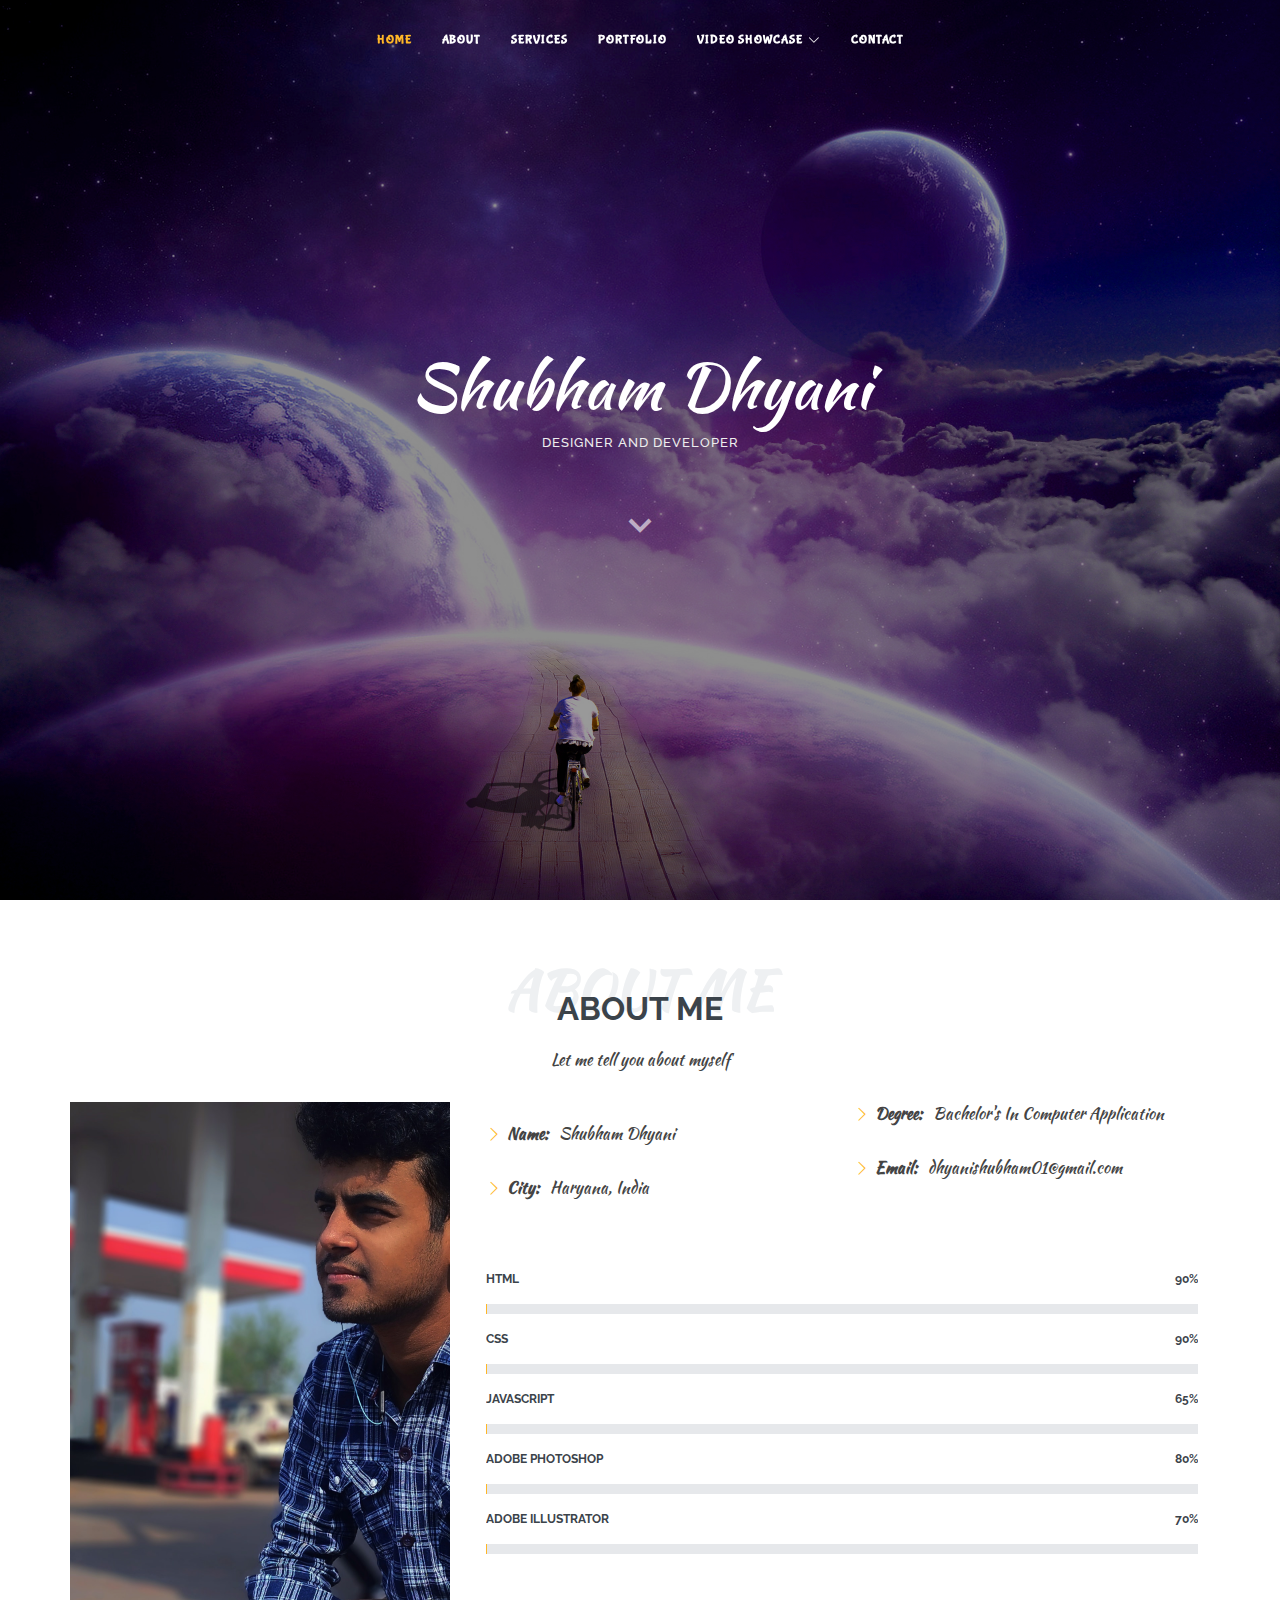
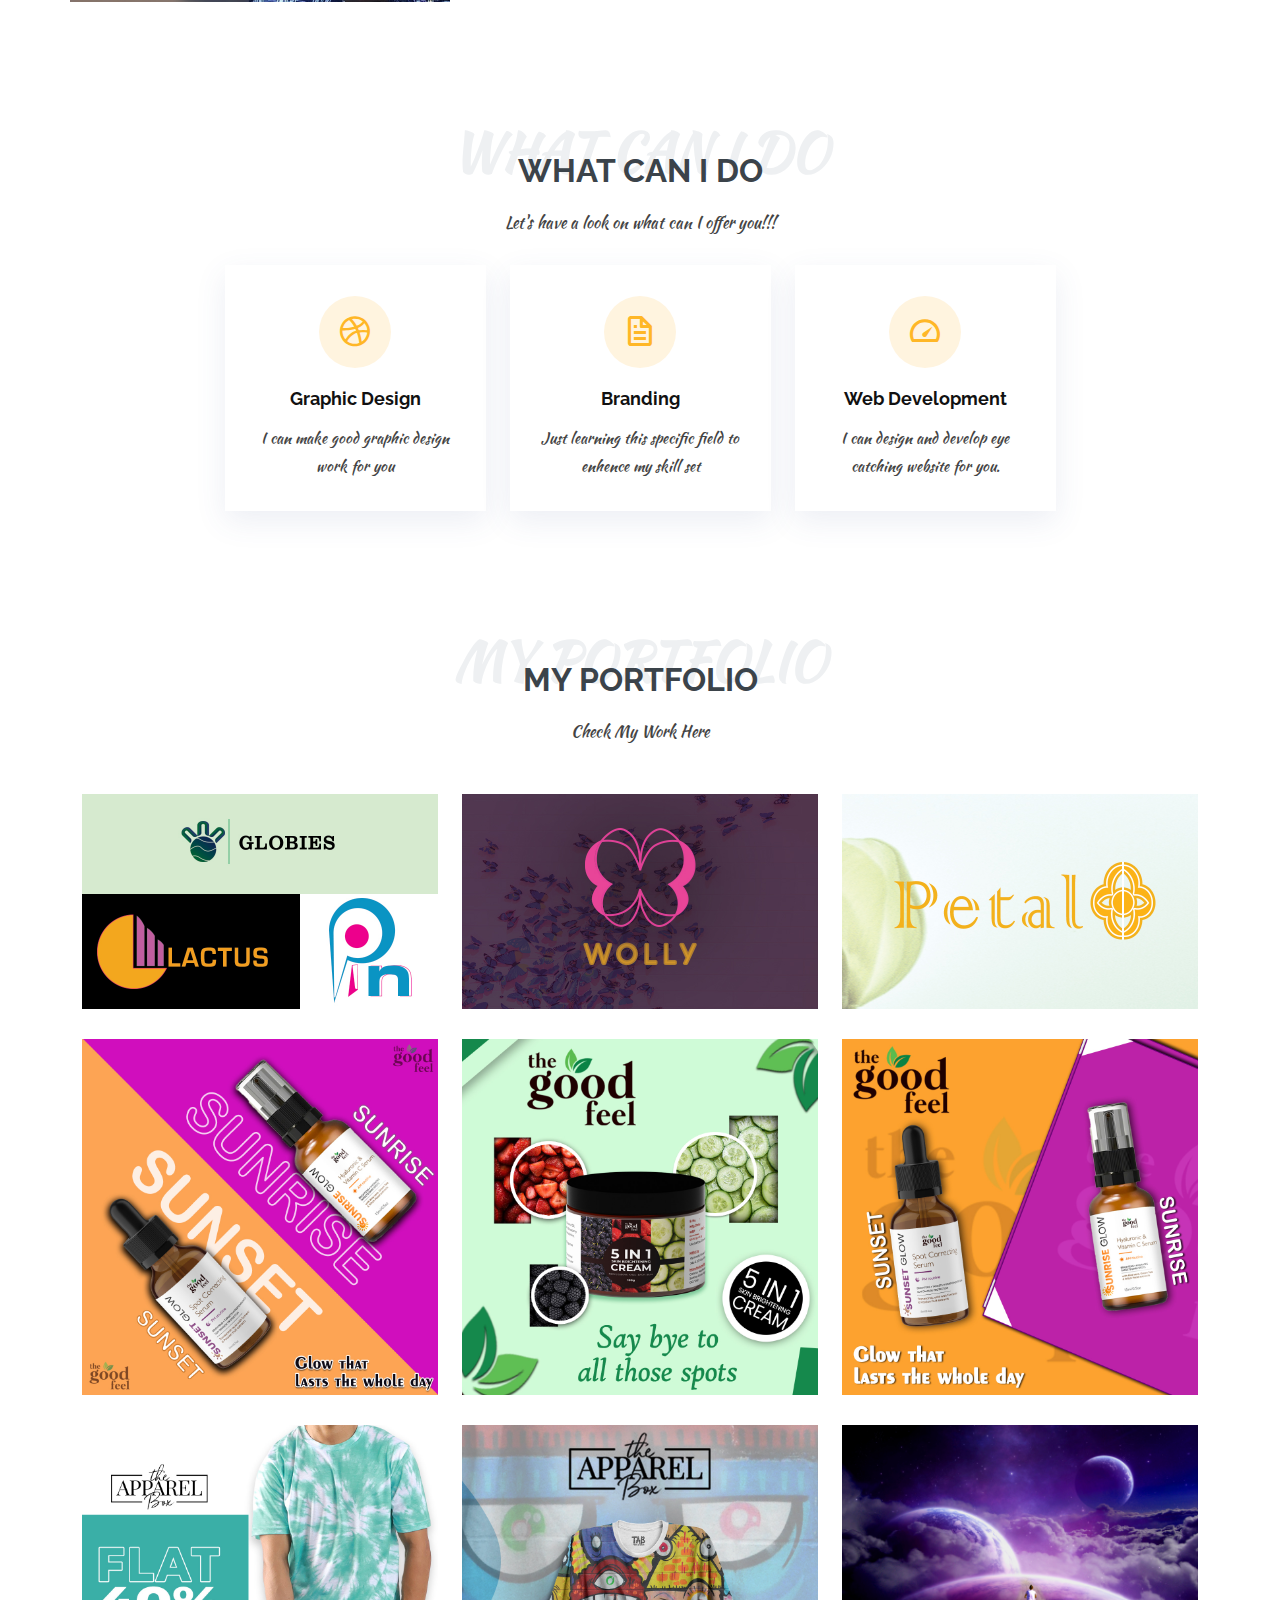
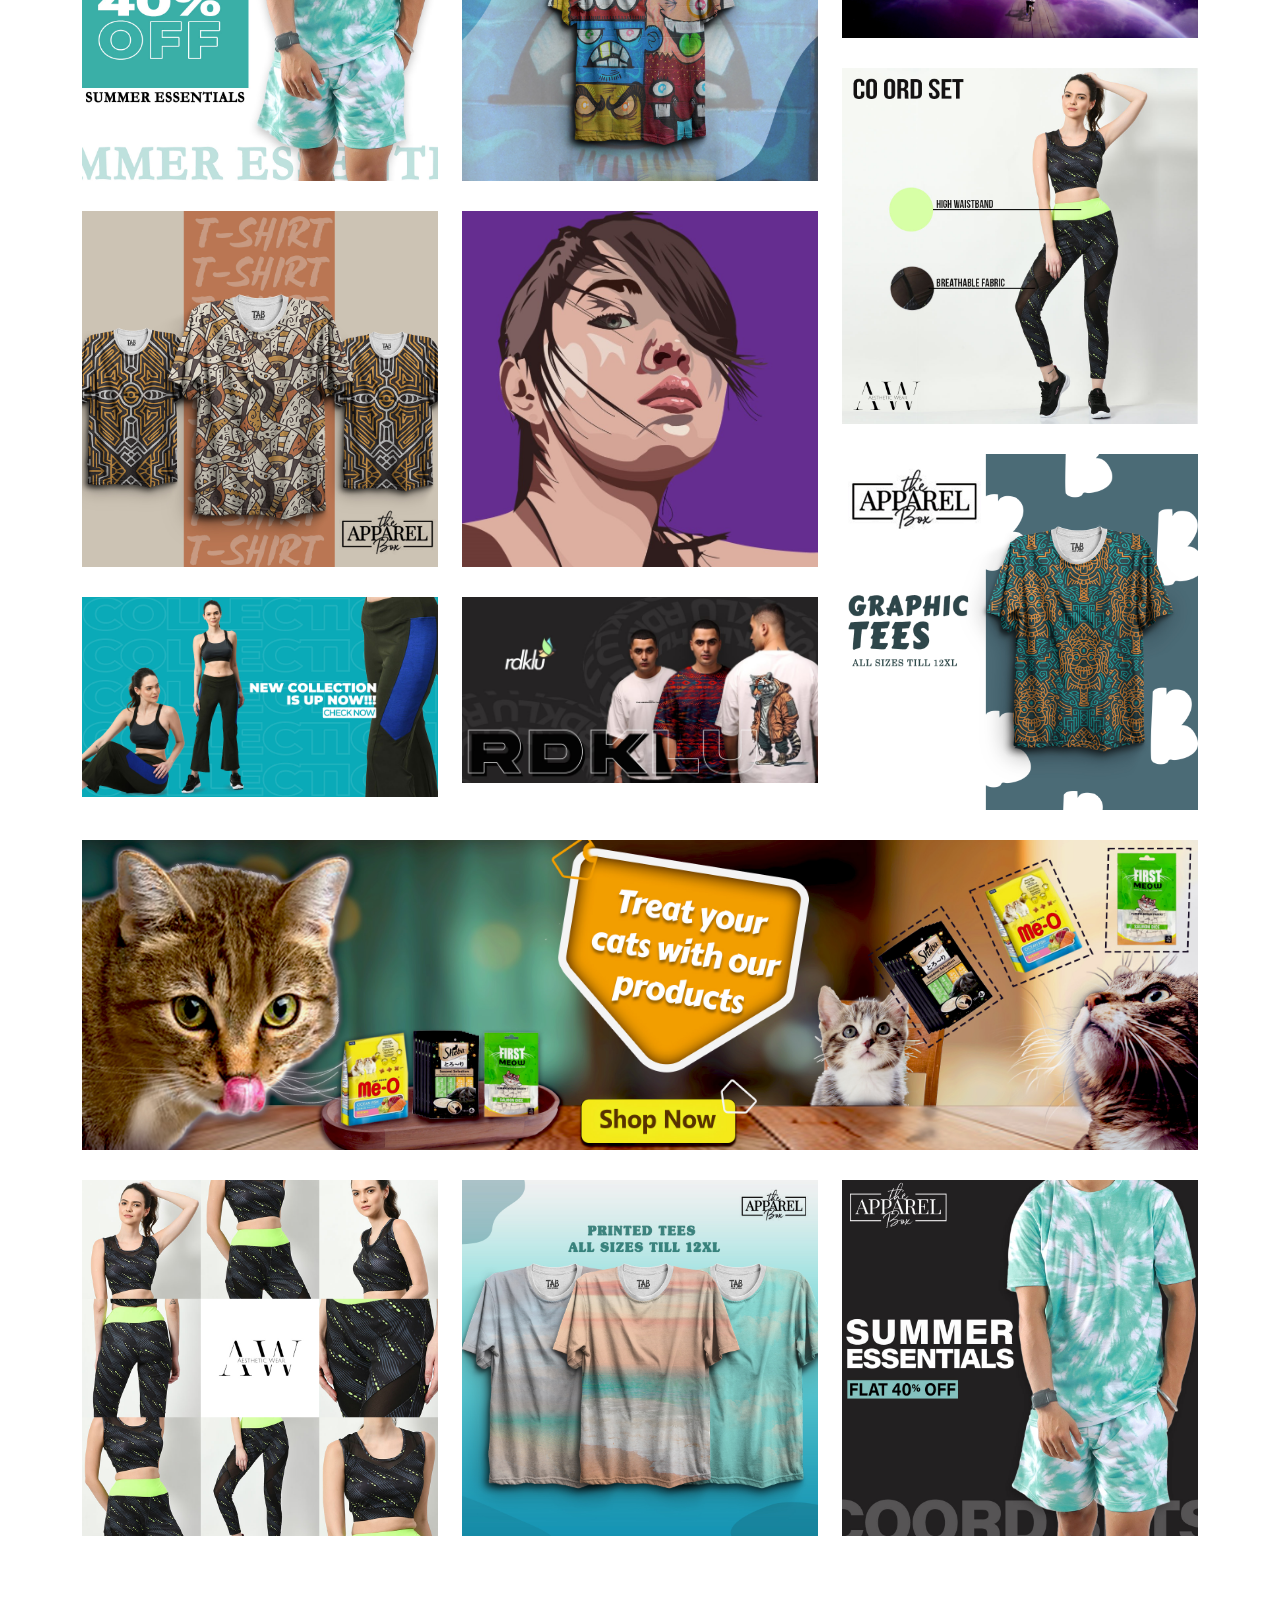
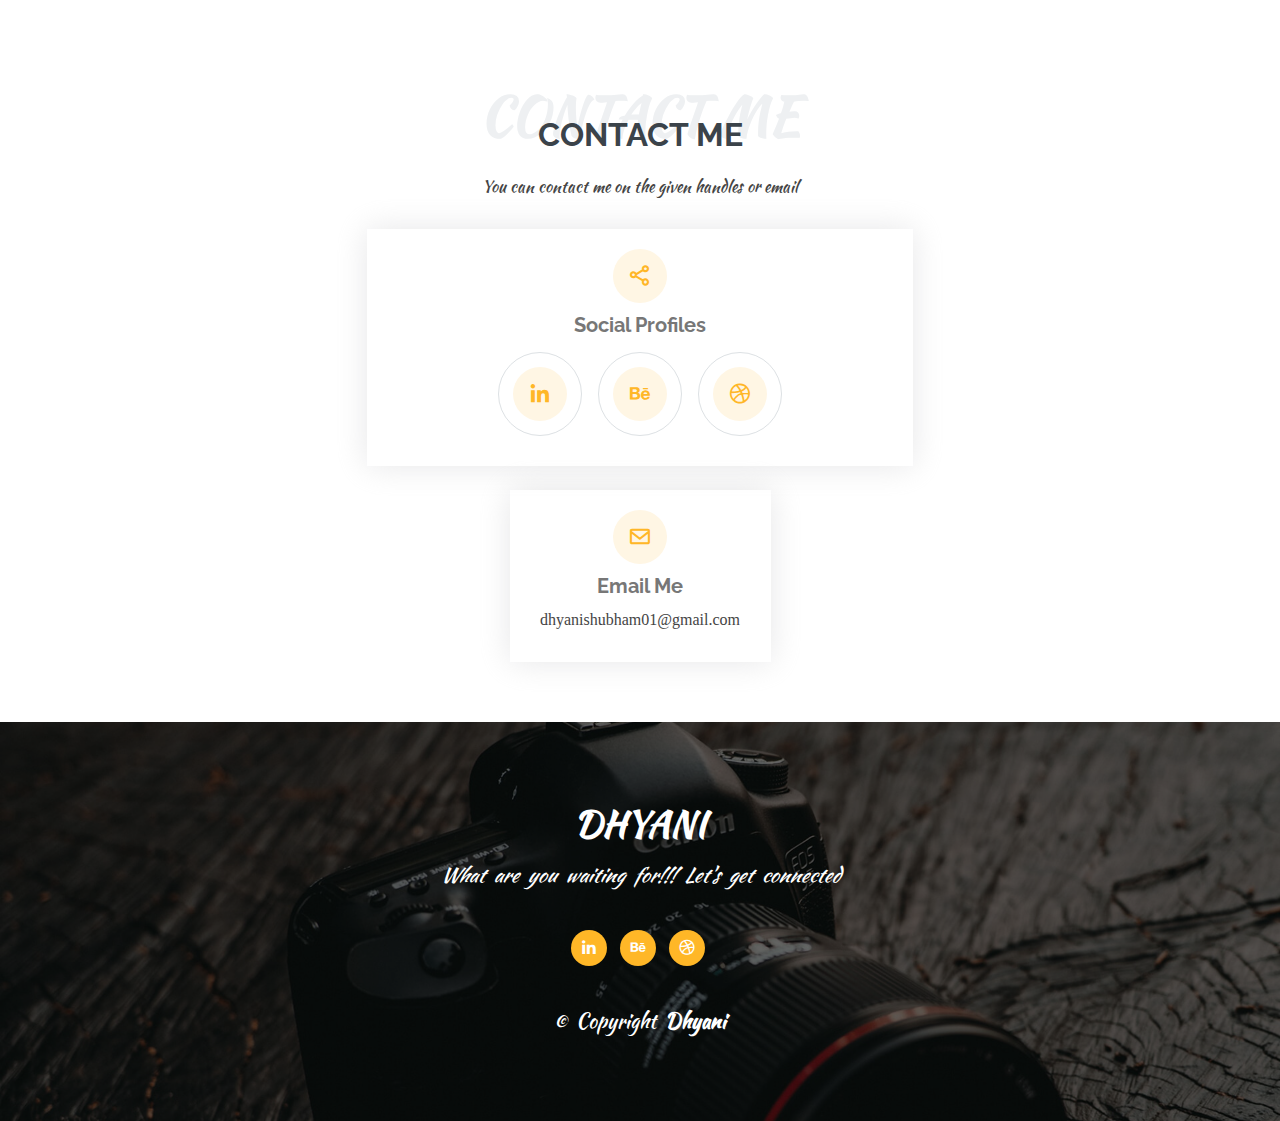
<file: index.html>
<!DOCTYPE html>
<html lang="en">

<head>
  <meta charset="utf-8">
  <meta content="width=device-width, initial-scale=1.0" name="viewport">

  <title>Design Portfolio</title>
  <meta content="" name="description">
  <meta content="" name="keywords">

  <!-- Favicons -->
  <link href="assets/img/logo.png" rel="icon">
  <!-- <link href="assets/img/logo.png" rel="apple-touch-icon"> -->

  <!-- Google Fonts -->
  <link href="https://fonts.googleapis.com/css?family=Open+Sans:300,300i,400,400i,600,600i,700,700i|Raleway:300,300i,400,400i,500,500i,600,600i,700,700i|Satisfy" rel="stylesheet">

  <!-- Vendor CSS Files -->
  <link href="assets/vendor/bootstrap/css/bootstrap.min.css" rel="stylesheet">
  <link href="assets/vendor/bootstrap-icons/bootstrap-icons.css" rel="stylesheet">
  <link href="assets/vendor/boxicons/css/boxicons.min.css" rel="stylesheet">
  <link href="assets/vendor/glightbox/css/glightbox.min.css" rel="stylesheet">
  <link href="assets/vendor/swiper/swiper-bundle.min.css" rel="stylesheet">

  <!-- Template Main CSS File -->
  <link href="assets/css/style.css" rel="stylesheet">
  
  <!-- Bootstrap -->
  <link rel="stylesheet" href="https://cdn.jsdelivr.net/npm/bootstrap-icons@1.11.3/font/bootstrap-icons.min.css">

  <link rel="preconnect" href="https://fonts.googleapis.com">
<link rel="preconnect" href="https://fonts.gstatic.com" crossorigin>
<link href="https://fonts.googleapis.com/css2?family=Kaushan+Script&display=swap" rel="stylesheet">
<link rel="preconnect" href="https://fonts.googleapis.com">
<link rel="preconnect" href="https://fonts.gstatic.com" crossorigin>
<link href="https://fonts.googleapis.com/css2?family=Kaushan+Script&display=swap" rel="stylesheet">

<link rel="preconnect" href="https://fonts.googleapis.com">
<link rel="preconnect" href="https://fonts.gstatic.com" crossorigin>
<link href="https://fonts.googleapis.com/css2?family=Bubblegum+Sans&family=Kaushan+Script&display=swap" rel="stylesheet">
<link rel="preconnect" href="https://fonts.googleapis.com">
<link rel="preconnect" href="https://fonts.gstatic.com" crossorigin>
<link href="https://fonts.googleapis.com/css2?family=Fuzzy+Bubbles:wght@400;700&display=swap" rel="stylesheet">

</head>

<body>

  <!-- ======= Header ======= -->
  <header id="header" class="fixed-top d-flex justify-content-center align-items-center header-transparent">

    <nav id="navbar" class="navbar">
      <ul style="font-family: 'bubblegum sans','kaushan script';">
        <li><a class="nav-link scrollto active" href="#hero">Home</a></li>
        <li><a class="nav-link scrollto" href="#about">About</a></li>
        <!-- <li><a class="nav-link scrollto" href="#resume">Resume</a></li> -->
        <li><a class="nav-link scrollto" href="#services">Services</a></li>
        <li><a class="nav-link scrollto " href="#portfolio">Portfolio</a></li>
        <li ><a href="video.html"><span>Video Showcase</span> <i class="bi bi-chevron-down"></i></a></li>
        <li><a class="nav-link scrollto" href="#contact">Contact</a></li>
      </ul>
      <i class="bi bi-list mobile-nav-toggle"></i>
    </nav><!-- .navbar -->

  </header><!-- End Header -->

  <!-- ======= Hero Section ======= -->
  <section id="hero">
    <div class="hero-container">
      <h1 style="font-family: 'Kaushan Script';">Shubham Dhyani</h1>
      <h2>Designer and Developer</h2>
      <a href="#about" class="btn-scroll scrollto" title="Scroll Down"><i class="bx bx-chevron-down"></i></a>
    </div>
  </section><!-- End Hero -->

  <main id="main">

    <!-- ======= About Me Section ======= -->
    <section id="about" class="about">
      <div class="container">

        <div class="section-title">
          <span>About Me</span>
          <h2>About Me</h2>
          <p>Let me tell you about myself</p>
        </div>

        <div class="row">
          <div class="image col-lg-4 d-flex align-items-stretch justify-content-center justify-content-lg-start"></div>
          <div class="col-lg-8 d-flex flex-column align-items-stretch">
            <div class="content ps-lg-4 d-flex flex-column justify-content-center">
              <div class="row">
                <div class="col-lg-6">
                  <ul>
                    <li style="margin-top: 20px;"><i class="bi bi-chevron-right" ></i> <strong>Name:</strong> <span>Shubham Dhyani</span></li>
                    <!-- <li><i class="bi bi-chevron-right"></i> <strong>Website:</strong> <span>www.example.com</span></li> -->
                    <!-- <li><i class="bi bi-chevron-right"></i> <strong>Phone:</strong> <span>+91 9718802247</span></li> -->
                    <li><i class="bi bi-chevron-right"></i> <strong>City:</strong> <span> Haryana, India</span></li>
                  </ul>
                </div>
                <div class="col-lg-6">
                  <ul>
                    <!-- <li><i class="bi bi-chevron-right"></i> <strong>Age:</strong> <span>21</span></li> -->
                    <li><i class="bi bi-chevron-right"></i> <strong>Degree:</strong> <span>Bachelor's In Computer Application</span></li>
                    <li><i class="bi bi-chevron-right"></i> <strong>Email:</strong> <span>dhyanishubham01@gmail.com</span></li>
                    <!-- <li><i class="bi bi-chevron-right"></i> <strong>Freelance:</strong> <span>Available</span></li> -->
                  </ul>
                </div>
              </div>
        
            </div><!-- End .content-->

            <div class="skills-content ps-lg-4">
              <div class="progress">
                <span class="skill">HTML <i class="val">90%</i></span>
                <div class="progress-bar-wrap">
                  <div class="progress-bar" role="progressbar" aria-valuenow="90" aria-valuemin="0" aria-valuemax="100"></div>
                </div>
              </div>

              <div class="progress">
                <span class="skill">CSS <i class="val">90%</i></span>
                <div class="progress-bar-wrap">
                  <div class="progress-bar" role="progressbar" aria-valuenow="90" aria-valuemin="0" aria-valuemax="100"></div>
                </div>
              </div>

              <div class="progress">
                <span class="skill">JavaScript <i class="val">65%</i></span>
                <div class="progress-bar-wrap">
                  <div class="progress-bar" role="progressbar" aria-valuenow="65" aria-valuemin="0" aria-valuemax="100"></div>
                </div>
              </div>


              <div class="progress">
                <span class="skill">Adobe Photoshop<i class="val">80%</i></span>
                <div class="progress-bar-wrap">
                  <div class="progress-bar" role="progressbar" aria-valuenow="80" aria-valuemin="0" aria-valuemax="100"></div>
                </div>
              </div>
              
              
              
              <div class="progress">
                <span class="skill">Adobe Illustrator <i class="val">70%</i></span>
                <div class="progress-bar-wrap">
                  <div class="progress-bar" role="progressbar" aria-valuenow="70" aria-valuemin="0" aria-valuemax="100"></div>
                </div>
              </div>





            </div>

          </div>
        </div>

      </div>
    </section><!-- End About Me Section -->






    <!-- ======= My Services Section ======= -->
    <section id="services" class="services">
      <div class="container">

        <div class="section-title">
          <span>What can I Do</span>
          <h2>What can I Do</h2>
          <p>Let's have a look on what can I offer you!!!</p>
        </div>

        <div class="row">
          <div class="col-md-6 col-lg-3 d-flex align-items-stretch mb-5 mb-lg-0">
            <div class="icon-box">
              <div class="icon"><i class="bx bxl-dribbble"></i></div>
              <h4 class="title"><a href="">Graphic Design</a></h4>
              <p class="description">I can make good graphic design work for you </p>
            </div>
          </div>

          <div class="col-md-6 col-lg-3 d-flex align-items-stretch mb-5 mb-lg-0">
            <div class="icon-box">
              <div class="icon"><i class="bx bx-file"></i></div>
              <h4 class="title"><a href="">Branding</a></h4>
              <p class="description">Just learning this specific field to enhence my skill set</p>
            </div>
          </div>

          <div class="col-md-6 col-lg-3 d-flex align-items-stretch mb-5 mb-lg-0">
            <div class="icon-box">
              <div class="icon"><i class="bx bx-tachometer"></i></div>
              <h4 class="title"><a href="">Web Development</a></h4>
              <p class="description">I can design and develop eye catching website for you.</p>
            </div>
          </div>

   
        </div>

      </div>
    </section>
    <!-- End My Services Section -->

    <!-- ======= My Portfolio Section og ======= -->
     <section id="portfolio" class="portfolio">
      <div class="container">

        <div class="section-title">
          <span>My Portfolio</span>
          <h2>My Portfolio</h2>
          <p>Check My Work Here</p>
        </div>

        <ul id="portfolio-flters" class="d-flex justify-content-center">
          <!-- <li data-filter="*" class="filter-active">All</li>
          <li data-filter=".filter-app">Logo</li>
          <li data-filter=".filter-card">Ad</li>
          <li data-filter=".filter-web">Web</li> -->
        </ul>

        <div class="row portfolio-container">

          <div class="col-lg-4 col-md-6 portfolio-item filter-app">
            <div class="portfolio-img"><img src="assets/img/portfolio/portfolio-1.jpg" class="img-fluid" alt=""></div>
            <div class="portfolio-info">
              <h4>Logo </h4>
              <!-- <p>Logo</p> -->
              <a href="assets/img/portfolio/portfolio-1.jpg" data-gallery="portfolioGallery" class="portfolio-lightbox preview-link" title="Logo"><i class='bx bxs-zoom-in' style="font-size: .5em;"></i></a>
              <!-- <a href="portfolio-details.html" class="details-link" title="More Details"><i class="bx bx-link"></i></a> -->
            </div>
          </div>

          <div class="col-lg-4 col-md-6 portfolio-item filter-web">
            <div class="portfolio-img"><img src="assets/img/portfolio/portfolio-2.jpg" class="img-fluid" alt=""></div>
            <div class="portfolio-info">
              <h4>Logo</h4>
              <!-- <p>Web</p> -->
              <a href="assets/img/portfolio/portfolio-2.jpg" data-gallery="portfolioGallery" class="portfolio-lightbox preview-link" title="Logo"><i class='bx bxs-zoom-in'></i></a>
              <!-- <a href="portfolio-2-details.html" class="details-link" title="More Details"><i class="bx bx-link"></i></a> -->
            </div>
          </div>

          <div class="col-lg-4 col-md-6 portfolio-item filter-app">
            <div class="portfolio-img"><img src="assets/img/portfolio/portfolio-3.jpg" class="img-fluid" alt=""></div>
            <div class="portfolio-info">
              <h4>Logo </h4>
              <!-- <p>Logo</p> -->
              <a href="assets/img/portfolio/portfolio-3.jpg" data-gallery="portfolioGallery" class="portfolio-lightbox preview-link" title="Logo"><i class='bx bxs-zoom-in'></i></a>
              <!-- <a href="portfolio-details.html" class="details-link" title="More Details"><i class="bx bx-link"></i></a> -->
            </div>
          </div>

          <div class="col-lg-4 col-md-6 portfolio-item filter-card">
            <div class="portfolio-img"><img src="assets/img/portfolio/portfolio-4.jpg" class="img-fluid" alt=""></div>
            <div class="portfolio-info">
              <h4>Ad</h4>
              <!-- <p>Card</p> -->
              <a href="assets/img/portfolio/portfolio-4.jpg" data-gallery="portfolioGallery" class="portfolio-lightbox preview-link" title="Ad"><i class='bx bxs-zoom-in'></i></a>
              <!-- <a href="portfolio-details.html" class="details-link" title="More Details"><i class="bx bx-link"></i></a> -->
            </div>
          </div>

          <div class="col-lg-4 col-md-6 portfolio-item filter-web">
            <div class="portfolio-img"><img src="assets/img/portfolio/portfolio-5.jpg" class="img-fluid" alt=""></div>
            <div class="portfolio-info">
              <h4>Ad</h4>
              <!-- <p>Card</p> -->
              <a href="assets/img/portfolio/portfolio-5.jpg" data-gallery="portfolioGallery" class="portfolio-lightbox preview-link" title="Ad"><i class='bx bxs-zoom-in'></i></a>
              <!-- <a href="portfolio-details.html" class="details-link" title="More Details"><i class="bx bx-link"></i></a> -->
            </div>
          </div>

          <div class="col-lg-4 col-md-6 portfolio-item filter-app">
            <div class="portfolio-img"><img src="assets/img/portfolio/portfolio-6.jpg" class="img-fluid" alt=""></div>
            <div class="portfolio-info">
              <h4>Ad</h4>
              <!-- <p>Card</p> -->
              <a href="assets/img/portfolio/portfolio-6.jpg" data-gallery="portfolioGallery" class="portfolio-lightbox preview-link" title="Ad"><i class='bx bxs-zoom-in'></i></a>
              <!-- <a href="portfolio-details.html" class="details-link" title="More Details"><i class="bx bx-link"></i></a> -->
            </div>
          </div>
          <div class="col-lg-4 col-md-6 portfolio-item filter-app">
            <div class="portfolio-img"><img src="assets/img/portfolio/Untitled-2.jpg" class="img-fluid" alt=""></div>
            <div class="portfolio-info">
              <h4>Ad</h4>
              <!-- <p>Card</p> -->
              <a href="assets/img/portfolio/Untitled-2.jpg" data-gallery="portfolioGallery" class="portfolio-lightbox preview-link" title="Ad"><i class='bx bxs-zoom-in'></i></a>
              <!-- <a href="portfolio-details.html" class="details-link" title="More Details"><i class="bx bx-link"></i></a> -->
            </div>
          </div>

          <div class="col-lg-4 col-md-6 portfolio-item filter-card">
            <div class="portfolio-img"><img src="assets/img/portfolio/Blue.jpg" class="img-fluid" alt=""></div>
            <div class="portfolio-info">
              <h4>Illustration</h4>
              <!-- <p>Card</p> -->
              <a href="assets/img/portfolio/Blue.jpg" data-gallery="portfolioGallery" class="portfolio-lightbox preview-link" title="Illustration"><i class='bx bxs-zoom-in'></i></a>
              <!-- <a href="portfolio-details.html" class="details-link" title="More Details"><i class="bx bx-link"></i></a> -->
            </div>
          </div>

          <div class="col-lg-4 col-md-6 portfolio-item filter-card">
            <div class="portfolio-img"><img src="assets/img/portfolio/portfolio-8.jpg" class="img-fluid" alt=""></div>
            <div class="portfolio-info">
              <h4>Manipulated Picture</h4>
              <!-- <p>Card</p> -->
              <a href="assets/img/portfolio/portfolio-8.jpg" data-gallery="portfolioGallery" class="portfolio-lightbox preview-link" title="Picture"><i class='bx bxs-zoom-in'></i></a>
              <!-- <a href="portfolio-details.html" class="details-link" title="More Details"><i class="bx bx-link"></i></a> -->
            </div>
          </div>
          <div class="col-lg-4 col-md-6 portfolio-item filter-web">
            <div class="portfolio-img"><img src="assets/img/portfolio/1-square.jpg" class="img-fluid" alt=""></div>
            <div class="portfolio-info">
              <h4>Website Banner</h4>
              <!-- <p>Card</p> -->
              <a href="assets/img/portfolio/1-square.jpg" data-gallery="portfolioGallery" class="portfolio-lightbox preview-link" title="Illustration"><i class='bx bxs-zoom-in'></i></a>
              <!-- <a href="portfolio-details.html" class="details-link" title="More Details"><i class="bx bx-link"></i></a> -->
            </div>
          </div>
    
          <div class="col-lg-4 col-md-6 portfolio-item filter-app">
            <div class="portfolio-img"><img src="assets/img/portfolio/twoT-Shirt.jpg" class="img-fluid" alt=""></div>
            <div class="portfolio-info">
              <h4>Ad</h4>
              <!-- <p>Card</p> -->
              <a href="assets/img/portfolio/twoT-Shirt.jpg" data-gallery="portfolioGallery" class="portfolio-lightbox preview-link" title="Ad"><i class='bx bxs-zoom-in'></i></a>
              <!-- <a href="portfolio-details.html" class="details-link" title="More Details"><i class="bx bx-link"></i></a> -->
            </div>
          </div>



      
          <div class="col-lg-4 col-md-6 portfolio-item filter-web">
            <div class="portfolio-img"><img src="assets/img/portfolio/portfolio-9.jpg" class="img-fluid" alt=""></div>
            <div class="portfolio-info">
              <h4>Illustration</h4>
              <!-- <p>Card</p> -->
              <a href="assets/img/portfolio/portfolio-9.jpg" data-gallery="portfolioGallery" class="portfolio-lightbox preview-link" title="Illustration"><i class='bx bxs-zoom-in'></i></a>
              <!-- <a href="portfolio-details.html" class="details-link" title="More Details"><i class="bx bx-link"></i></a> -->
            </div>
          </div>

          <div class="col-lg-4 col-md-6 portfolio-item filter-web">
            <div class="portfolio-img"><img src="assets/img/portfolio/seagreenT.jpg" class="img-fluid" alt=""></div>
            <div class="portfolio-info">
              <h4>Social Media Creative</h4>
              <!-- <p>Card</p> -->
              <a href="assets/img/portfolio/seagreenT.jpg" data-gallery="portfolioGallery" class="portfolio-lightbox preview-link" title="Illustration"><i class='bx bxs-zoom-in'></i></a>
              <!-- <a href="portfolio-details.html" class="details-link" title="More Details"><i class="bx bx-link"></i></a> -->
            </div>
          </div>

          <div class="col-lg-4 col-md-6 portfolio-item filter-web">
            <div class="portfolio-img"><img src="assets/img/portfolio/poster.jpg" class="img-fluid" alt=""></div>
            <div class="portfolio-info">
              <h4>Website Banner</h4>
              <!-- <p>Card</p> -->
              <a href="assets/img/portfolio/poster.jpg" data-gallery="portfolioGallery" class="portfolio-lightbox preview-link" title="Illustration"><i class='bx bxs-zoom-in'></i></a>
              <!-- <a href="portfolio-details.html" class="details-link" title="More Details"><i class="bx bx-link"></i></a> -->
            </div>
          </div>
          <div class="col-lg-4 col-md-6 portfolio-item filter-web">
            <div class="portfolio-img"><img src="assets/img/portfolio/banner.png" class="img-fluid" alt=""></div>
            <div class="portfolio-info">
              <h4>Website Banner</h4>
              <!-- <p>Card</p> -->
              <a href="assets/img/portfolio/banner.png" data-gallery="portfolioGallery" class="portfolio-lightbox preview-link" title="Illustration"><i class='bx bxs-zoom-in'></i></a>
              <!-- <a href="portfolio-details.html" class="details-link" title="More Details"><i class="bx bx-link"></i></a> -->
            </div>
          </div>

          <div class="col-lg-4 col-md-6 portfolio-item filter-web longpost">
            <div class="portfolio-img"><img src="assets/img/portfolio/catweb.jpg" class="img-fluid" alt=""></div>
            <div class="portfolio-info">
              <h4>Cat Banner</h4>
              <!-- <p>Web</p> -->
              <a href="assets/img/portfolio/catweb.jpg" data-gallery="portfolioGallery" class="portfolio-lightbox preview-link" title="Banner"><i class='bx bxs-zoom-in'></i></a>
              <!-- <a href="portfolio-details.html" class="details-link" title="More Details"><i class="bx bx-link"></i></a> -->


       
            </div>       
       
          </div>
      
          
        <div class="col-lg-4 col-md-6 portfolio-item filter-app">
            <div class="portfolio-img"><img src="assets/img/portfolio/2square.jpg" class="img-fluid" alt=""></div>
            <div class="portfolio-info">
              <h4>Ad</h4>
              <!-- <p>Card</p> -->
              <a href="assets/img/portfolio/2square.jpg" data-gallery="portfolioGallery" class="portfolio-lightbox preview-link" title="Ad"><i class='bx bxs-zoom-in'></i></a>
              <!-- <a href="portfolio-details.html" class="details-link" title="More Details"><i class="bx bx-link"></i></a> -->
            </div>
          </div>

        <div class="col-lg-4 col-md-6 portfolio-item filter-app">
            <div class="portfolio-img"><img src="assets/img/portfolio/3T-ShirtT.jpg" class="img-fluid" alt=""></div>
            <div class="portfolio-info">
              <h4>Ad</h4>
              <!-- <p>Card</p> -->
              <a href="assets/img/portfolio/3T-ShirtT.jpg" data-gallery="portfolioGallery" class="portfolio-lightbox preview-link" title="Ad"><i class='bx bxs-zoom-in'></i></a>
              <!-- <a href="portfolio-details.html" class="details-link" title="More Details"><i class="bx bx-link"></i></a> -->
            </div>
          </div>

  <div class="col-lg-4 col-md-6 portfolio-item filter-app">
            <div class="portfolio-img"><img src="assets/img/portfolio/Untitled-3.jpg" class="img-fluid" alt=""></div>
            <div class="portfolio-info">
              <h4>Ad</h4>
              <!-- <p>Card</p> -->
              <a href="assets/img/portfolio/Untitled-3.jpg" data-gallery="portfolioGallery" class="portfolio-lightbox preview-link" title="Ad"><i class='bx bxs-zoom-in' ></i></a>
              <!-- <a href="portfolio-details.html" class="details-link" title="More Details"><i class="bx bx-link"></i></a> -->
            </div>
          </div>








        </div>

      </div>
    </section> 
    
    <!-- End My Portfolio Section -->










    <!-- ======= Contact Me Section ======= -->
    <section id="contact" class="contact">
      <div class="container">

        <div class="section-title">
          <span>Contact Me</span>
          <h2>Contact Me</h2>
  
          <p>You can contact me on the given handles or email</p>
        </div>

        <div class="row">

          <div class="col-lg-6">

            <div class="row">
              <div class="col-md-12">
                <div class="info-box">
                  <i class="bx bx-share-alt"></i>
                  <h3>Social Profiles</h3>
                  <div class="social-links">
                
                    <a href="https://www.linkedin.com/in/shubham-dhyani-ab9494257" class="linkedin"><i class="bx bxl-linkedin"></i></a>
                    <a href="https://www.behance.net/dhyanishubham" class="behance"><i class="bx bxl-behance"></i></a>
                    <a href="https://dribbble.com/shubhamdhyani01" class="drribble"><i class="bx bxl-dribbble"></i></a>
                  </div>
                </div>
              </div>
              <div class="col-md-6">
                <div class="info-box mt-4">
                  <a href="mailto:dhyanishubham01@gmail.com"><i class="bx bx-envelope"></i></a>
                  <h3>Email Me</h3>
                  <p style="font-family: 'Times New Roman', Times, serif; font-size: medium;">dhyanishubham01@gmail.com</p>
                </div>
              </div>
              <!-- <div class="col-md-6">
                <div class="info-box mt-4">
                  <i class="bx bx-phone-call"></i>
                  <h3>Message Me</h3>
                  <p>+91 9718802247</p>
                </div>
              </div> -->
            </div>

          </div>

       
        </div>

      </div>
    </section><!-- End Contact Me Section -->

  </main><!-- End #main -->

  <!-- ======= Footer ======= -->
  <footer id="footer">
    <div class="container"style="font-family: 'fuzzy script''bubblegum sans';font-size: 20px;word-spacing:4px;">
      <h3 style="font-family: 'Kaushan Script';">DHYANI</h3>
      <p>What are you waiting for!!! Let's get connected</p>
      
      <div class="social-links">
        <!-- <a href="#" class="twitter"><i class="bx bxl-twitter"></i></a> -->
        <!-- <a href="#" class="facebook"><i class="bx bxl-facebook"></i></a> -->
        <!-- <a href="#" class="google-plus"><i class="bx bxl-skype"></i></a> -->
        <a href="https://www.linkedin.com/in/shubham-dhyani-ab9494257" class="linkedin"><i class="bx bxl-linkedin"></i></a>
        <a href="https://www.behance.net/dhyanishubham" class="linkedin"><i class="bx bxl-behance"></i></a>
        <a href="https://dribbble.com/shubhamdhyani01" class="instagram"><i class="bx bxl-dribbble"></i></a>
        <!-- <a href="#" class="linkedin"><i class="bx bxl-hamsburger"></i></a> -->
      </div>
      <div class="copyright">
        &copy; Copyright <strong><span>Dhyani</span></strong>
      </div>
      <div class="credits">
       
      </div>
    </div>
  </footer><!-- End Footer -->

  <a href="#" class="back-to-top d-flex align-items-center justify-content-center"><i class="bi bi-house-fill"></i></a>
 
  <!-- Vendor JS Files -->
  <script src="assets/vendor/purecounter/purecounter_vanilla.js"></script>
  <script src="assets/vendor/bootstrap/js/bootstrap.bundle.min.js"></script>
  <script src="assets/vendor/glightbox/js/glightbox.min.js"></script>
  <script src="assets/vendor/isotope-layout/isotope.pkgd.min.js"></script>
  <script src="assets/vendor/swiper/swiper-bundle.min.js"></script>
  <script src="assets/vendor/waypoints/noframework.waypoints.js"></script>
  <script src="assets/vendor/php-email-form/validate.js"></script>

  <!-- Template Main JS File -->
  <script src="assets/js/main.js"></script>

</body>

</html>
</file>
<file: assets/css/style.css>
/**
* Template Name: Laura
* Updated: Mar 10 2023 with Bootstrap v5.2.3
* Template URL: https://bootstrapmade.com/laura-free-creative-bootstrap-theme/
* Author: BootstrapMade.com
* License: https://bootstrapmade.com/license/
*/

/*--------------------------------------------------------------
# General
--------------------------------------------------------------*/
body {
  font-family:"kaushan script", "Open Sans", sans-serif;
  color: #444444;
}

a {
  color: #ffb727;
  text-decoration: none;
}

a:hover {
  color: #ffc85a;
  text-decoration: none;
}

h1,
h2,
h3,
h4,
h5,
h6 {
  font-family: "Raleway", sans-serif;
}











.row{
  justify-content: center;
}
.longpost{
  width: 100%;
  /* padding: 20px 10px; */
}
/* 
.about .content ul li{
  margin-bottom: 80;
} */












/*--------------------------------------------------------------
# Back to top button
--------------------------------------------------------------*/
.back-to-top {
  position: fixed;
  visibility: hidden;
  opacity: 0;
  right: 15px;
  bottom: 15px;
  z-index: 996;
  background: #ffb727;
  width: 40px;
  height: 40px;
  border-radius: 4px;
  transition: all 0.4s;
}

.back-to-top i {
  font-size: 28px;
  color: #fff;
  line-height: 0;
}

.back-to-top:hover {
  background: #ffc550;
  color: #fff;
}

.back-to-top.active {
  visibility: visible;
  opacity: 1;
}

/*--------------------------------------------------------------
# Header
--------------------------------------------------------------*/
#header {
  z-index: 997;
  transition: all 0.5s;
  height: 80px;
  background: rgba(25, 28, 31, 0.8);
}

#header.header-transparent {
  background: transparent;
}

#header.header-scrolled {
  height: 60px;
  background: rgba(25, 28, 31, 0.8);
}

/*--------------------------------------------------------------
# Navigation Menu
--------------------------------------------------------------*/
/**
* Desktop Navigation 
*/
.navbar {
  padding: 0;
}

.navbar ul {
  margin: 0;
  padding: 0;
  display: flex;
  list-style: none;
  align-items: center;
}

.navbar li {
  position: relative;
}

.navbar a,
.navbar a:focus {
  display: flex;
  align-items: center;
  justify-content: space-between;
  padding: 10px 15px;
  color: #fff;
  white-space: nowrap;
  transition: 0.3s;
  font-size: 12px;
  font-family:'kaushan script' "Raleway", sans-serif;
  text-transform: uppercase;
  font-weight: 600;
  letter-spacing: 1px;
}

.navbar a i,
.navbar a:focus i {
  font-size: 12px;
  line-height: 0;
  margin-left: 5px;
}

.navbar a:hover,
.navbar .active,
.navbar .active:focus,
.navbar li:hover>a {
  color: #ffb727;
}

.navbar .dropdown ul {
  display: block;
  position: absolute;
  left: 14px;
  top: calc(100% + 30px);
  margin: 0;
  padding: 10px 0;
  z-index: 99;
  opacity: 0;
  visibility: hidden;
  background: #fff;
  box-shadow: 0px 0px 30px rgba(127, 137, 161, 0.25);
  transition: 0.3s;
  border-radius: 4px;
}

.navbar .dropdown ul li {
  min-width: 200px;
}

.navbar .dropdown ul a {
  padding: 10px 20px;
  font-size: 14px;
  text-transform: none;
  font-weight: 400;
  color: #3b434a;
  letter-spacing: 1px;
}

.navbar .dropdown ul a i {
  font-size: 12px;
}

.navbar .dropdown ul a:hover,
.navbar .dropdown ul .active:hover,
.navbar .dropdown ul li:hover>a {
  color: #ffb727;
}

.navbar .dropdown:hover>ul {
  opacity: 1;
  top: 100%;
  visibility: visible;
}

.navbar .dropdown .dropdown ul {
  top: 0;
  left: calc(100% - 30px);
  visibility: hidden;
}

.navbar .dropdown .dropdown:hover>ul {
  opacity: 1;
  top: 0;
  left: 100%;
  visibility: visible;
}

@media (max-width: 1366px) {
  .navbar .dropdown .dropdown ul {
    left: -90%;
  }

  .navbar .dropdown .dropdown:hover>ul {
    left: -100%;
  }
}

/**
* Mobile Navigation 
*/
.mobile-nav-toggle {
  color: #fff;
  font-size: 40px;
  cursor: pointer;
  display: none;
  line-height: 0;
  transition: 0.5s;
}

@media (max-width: 991px) {
  .mobile-nav-toggle {
    display: block;
  }

  .navbar ul {
    display: none;
  }
}

.navbar-mobile {
  position: fixed;
  overflow: hidden;
  top: 0;
  right: 0;
  left: 0;
  bottom: 0;
  background: rgba(36, 41, 46, 0.9);
  transition: 0.3s;
  z-index: 999;
}

.navbar-mobile .mobile-nav-toggle {
  position: absolute;
  top: 15px;
  right: 15px;
}

.navbar-mobile ul {
  display: block;
  position: absolute;
  top: 55px;
  right: 15px;
  bottom: 15px;
  left: 15px;
  padding: 10px 0;
  border-radius: 10px;
  background-color: #fff;
  overflow-y: auto;
  transition: 0.3s;
}

.navbar-mobile a,
.navbar-mobile a:focus {
  padding: 10px 20px;
  font-size: 14px;
  color: #3b434a;
}

.navbar-mobile a:hover,
.navbar-mobile .active,
.navbar-mobile li:hover>a {
  color: #ffb727;
}

.navbar-mobile .getstarted,
.navbar-mobile .getstarted:focus {
  margin: 15px;
}

.navbar-mobile .dropdown ul {
  position: static;
  display: none;
  margin: 10px 20px;
  padding: 10px 0;
  z-index: 99;
  opacity: 1;
  visibility: visible;
  background: #fff;
  box-shadow: 0px 0px 30px rgba(127, 137, 161, 0.25);
}

.navbar-mobile .dropdown ul li {
  min-width: 200px;
}

.navbar-mobile .dropdown ul a {
  padding: 10px 20px;
}

.navbar-mobile .dropdown ul a i {
  font-size: 12px;
}

.navbar-mobile .dropdown ul a:hover,
.navbar-mobile .dropdown ul .active:hover,
.navbar-mobile .dropdown ul li:hover>a {
  color: #ffb727;
}

.navbar-mobile .dropdown>.dropdown-active {
  display: block;
}

/*--------------------------------------------------------------
# Hero Section
--------------------------------------------------------------*/
#hero {
  width: 100%;
  height: 100vh;
  background: url("../img/hero-bg.jpg") top right;
  background-size: cover;
  position: relative;
}

#hero:before {
  content: "";
  background: rgba(0, 0, 0, 0.4);
  position: absolute;
  bottom: 0;
  top: 0;
  left: 0;
  right: 0;
}

#hero .hero-container {
  position: absolute;
  bottom: 0;
  top: 0;
  left: 0;
  right: 0;
  display: flex;
  justify-content: center;
  align-items: center;
  flex-direction: column;
  padding: 0 15px;
}

#hero h1 {
  margin: 0 0 10px 0;
  font-size: 64px;
  /* font-family: 'Kaushan Script', serif; */
  font-family: 'poppins','Kaushan Script', serif;
  color: #fff;
}

#hero h2 {
  color: #eee;
  margin-bottom: 50px;
  font-size: 13px;
  font-weight: 500;
  letter-spacing: 1px;
  text-transform: uppercase;
}

#hero .btn-scroll {
  transition: 0.4s;
  color: rgba(255, 255, 255, 0.6);
  animation: up-down 1s ease-in-out infinite alternate-reverse both;
}

#hero .btn-scroll i {
  font-size: 48px;
}

#hero .btn-scroll:hover {
  color: #ffb727;
}

@media (min-width: 1024px) {
  #hero {
    background-attachment: fixed;
  }
}

@media (max-width: 575px) {
  #hero h1 {
    font-size: 40px;
  }

  #hero h2 {
    text-align: center;
    margin-bottom: 30px;
  }
}

@keyframes up-down {
  0% {
    transform: translateY(5px);
  }

  100% {
    transform: translateY(-5px);
  }
}

/*--------------------------------------------------------------
# Sections General
--------------------------------------------------------------*/
section {
  padding: 60px 0;
}

.section-bg {
  background-color: white;
}

.section-title {
  text-align: center;
  padding: 30px 0;
  position: relative;
}

.section-title h2 {
  font-size: 32px;
  font-weight: 700;
  text-transform: uppercase;
  margin-bottom: 20px;
  padding-bottom: 0;
  color: #3b434a;
  position: relative;
  z-index: 2;
}

.section-title span {
  position: absolute;
  top: 30px;
  color: #eef0f2;
  left: 0;
  right: 0;
  z-index: 1;
  font-weight: 700;
  font-size: 52px;
  text-transform: uppercase;
  line-height: 0;
}

.section-title p {
  margin-bottom: 0;
  position: relative;
  z-index: 2;
}

@media (max-width: 575px) {
  .section-title h2 {
    font-size: 28px;
    margin-bottom: 15px;
  }

  .section-title span {
    font-size: 38px;
  }
}

/*--------------------------------------------------------------
# Breadcrumbs
--------------------------------------------------------------*/
.breadcrumbs {
  padding: 20px 0;
  background-color: #f4f5f6;
  min-height: 40px;
  margin-top: 78px;
}

@media (max-width: 992px) {
  .breadcrumbs {
    margin-top: 60px;
  }
}

.breadcrumbs h2 {
  font-size: 24px;
  font-weight: 300;
  margin: 0;
}

@media (max-width: 992px) {
  .breadcrumbs h2 {
    margin: 0 0 10px 0;
  }
}

.breadcrumbs ol {
  display: flex;
  flex-wrap: wrap;
  list-style: none;
  padding: 0;
  margin: 0;
  font-size: 14px;
}

.breadcrumbs ol li+li {
  padding-left: 10px;
}

.breadcrumbs ol li+li::before {
  display: inline-block;
  padding-right: 10px;
  color: #6c757d;
  content: "/";
}

@media (max-width: 768px) {
  .breadcrumbs .d-flex {
    display: block !important;
  }

  .breadcrumbs ol {
    display: block;
  }

  .breadcrumbs ol li {
    display: inline-block;
  }
}

/*--------------------------------------------------------------
# About Me
--------------------------------------------------------------*/
.about .content h3 {
  font-weight: 700;
  font-size: 26px;
  color: #3b434a;
  text-transform: uppercase;
}

.about .content ul {
  list-style: none;
  padding: 0;
}

.about .content ul li {
  margin-bottom: 30px;
  display: flex;
  align-items: center;
}

.about .content ul strong {
  margin-right: 10px;
}

.about .content ul i {
  font-size: 16px;
  margin-right: 5px;
  color: #ffb727;
  line-height: 0;
}

.about .content p:last-child {
  margin-bottom: 0;
}

.about .content .count-box {
  width: 100%;
}

.about .content .count-box i {
  display: block;
  font-size: 36px;
  color: #ffb727;
  float: left;
  line-height: 0;
}

.about .content .count-box span {
  font-size: 36px;
  line-height: 30px;
  display: block;
  font-weight: 700;
  color: #3b434a;
  margin-left: 50px;
}

.about .content .count-box p {
  padding: 15px 0 0 0;
  margin: 0 0 0 50px;
  font-family: "Raleway", sans-serif;
  font-size: 14px;
  color: #5d6a75;
}

.about .content .count-box a {
  font-weight: 600;
  display: block;
  margin-top: 20px;
  color: #5d6a75;
  font-size: 15px;
  font-family: "Satisfy", serif;
  transition: ease-in-out 0.3s;
}

.about .content .count-box a:hover {
  color: #82909c;
}

.about .image {
  background: url("../img/me.jpg") center center no-repeat;
  background-size: cover;
  min-height: 500px;
}

.about .skills-content {
  margin-top: 30px;
}

.about .skills-content .progress {
  height: 60px;
  display: block;
  background: none;
  border-radius: 0;
}

.about .skills-content .progress .skill {
  padding: 10px 0;
  margin: 0 0 6px 0;
  text-transform: uppercase;
  display: block;
  font-weight: 700;
  font-family: "Raleway", sans-serif;
  color: #3b434a;
}

.about .skills-content .progress .skill .val {
  float: right;
  font-style: normal;
}

.about .skills-content .progress-bar-wrap {
  background: #e6e8eb;
}

.about .skills-content .progress-bar {
  width: 1px;
  height: 10px;
  transition: 0.9s;
  background-color: #ffb727;
}

@media (max-width:1000px){
  .about .image{
    margin-bottom: 1em;
  }
}

/*--------------------------------------------------------------
# My Resume
--------------------------------------------------------------*/
.resume .resume-title {
  font-size: 26px;
  font-weight: 700;
  margin-top: 20px;
  margin-bottom: 20px;
  color: #3b434a;
}

.resume .resume-item {
  padding: 0 0 20px 20px;
  margin-top: -2px;
  border-left: 2px solid #82909c;
  position: relative;
}

.resume .resume-item h4 {
  line-height: 18px;
  font-size: 16px;
  font-weight: 700;
  text-transform: uppercase;
  color: #ffb727;
  margin-bottom: 10px;
}

.resume .resume-item h5 {
  font-size: 16px;
  background: #eef0f2;
  padding: 5px 15px;
  display: inline-block;
  font-weight: 600;
  margin-bottom: 10px;
}

.resume .resume-item ul {
  padding-left: 20px;
}

.resume .resume-item ul li {
  padding-bottom: 10px;
}

.resume .resume-item:last-child {
  padding-bottom: 0;
}

.resume .resume-item::before {
  content: "";
  position: absolute;
  width: 16px;
  height: 16px;
  border-radius: 50px;
  left: -9px;
  top: 0;
  background: #fff;
  border: 2px solid #82909c;
}

/*--------------------------------------------------------------
# My Services
--------------------------------------------------------------*/
.services .icon-box {
  padding: 30px;
  position: relative;
  overflow: hidden;
  background: #fff;
  box-shadow: 0 10px 29px 0 rgba(68, 88, 144, 0.1);
  transition: all 0.3s ease-in-out;
  text-align: center;
  border: 1px solid #fff;
}

.services .icon {
  margin: 0 auto 20px auto;
  padding-top: 17px;
  display: inline-block;
  text-align: center;
  border-radius: 50%;
  width: 72px;
  height: 72px;
  background: #fff4df;
}

.services .icon i {
  font-size: 36px;
  line-height: 1;
  color: #ffb727;
}

.services .title {
  font-weight: 700;
  margin-bottom: 15px;
  font-size: 18px;
}

.services .title a {
  color: #111;
  transition: 0.3s;
}

.services .description {
  font-size: 15px;
  line-height: 28px;
  margin-bottom: 0;
}

.services .icon-box:hover {
  border-color: #ffb727;
}

.services .icon-box:hover .title a {
  color: #ffb727;
}

/*--------------------------------------------------------------
# Testimonials
--------------------------------------------------------------*/
.testimonials {
  padding: 80px 0;
  background: url("../img/testimonials-bg.jpg") no-repeat;
  background-position: center center;
  background-size: cover;
  position: relative;
}

.testimonials::before {
  content: "";
  position: absolute;
  left: 0;
  right: 0;
  top: 0;
  bottom: 0;
  background: rgba(14, 16, 17, 0.7);
}

.testimonials .section-header {
  margin-bottom: 40px;
}

.testimonials .testimonials-carousel,
.testimonials .testimonials-slider {
  overflow: hidden;
}

.testimonials .testimonial-item {
  text-align: center;
  color: #fff;
}

.testimonials .testimonial-item .testimonial-img {
  width: 100px;
  border-radius: 50%;
  border: 6px solid rgba(255, 255, 255, 0.15);
  margin: 0 auto;
}

.testimonials .testimonial-item h3 {
  font-size: 20px;
  font-weight: bold;
  margin: 10px 0 5px 0;
  color: #fff;
}

.testimonials .testimonial-item h4 {
  font-size: 14px;
  color: #ddd;
  margin: 0 0 15px 0;
}

.testimonials .testimonial-item .quote-icon-left,
.testimonials .testimonial-item .quote-icon-right {
  color: rgba(255, 255, 255, 0.4);
  font-size: 26px;
}

.testimonials .testimonial-item .quote-icon-left {
  display: inline-block;
  left: -5px;
  position: relative;
}

.testimonials .testimonial-item .quote-icon-right {
  display: inline-block;
  right: -5px;
  position: relative;
  top: 10px;
}

.testimonials .testimonial-item p {
  font-style: italic;
  margin: 0 auto 15px auto;
  color: #eee;
}

.testimonials .swiper-pagination {
  margin-top: 20px;
  position: relative;
}

.testimonials .swiper-pagination .swiper-pagination-bullet {
  width: 12px;
  height: 12px;
  opacity: 1;
  background-color: rgba(255, 255, 255, 0.4);
}

.testimonials .swiper-pagination .swiper-pagination-bullet-active {
  background-color: #ffb727;
}

@media (min-width: 992px) {
  .testimonials .testimonial-item p {
    width: 80%;
  }
}

/*--------------------------------------------------------------
# My Portfolio original
--------------------------------------------------------------*/
.portfolio #portfolio-flters {
  list-style: none;
  margin-bottom: 20px;
}

.portfolio #portfolio-flters li {
  cursor: pointer;
  display: inline-block;
  margin: 0 10px 10px 10px;
  font-size: 15px;
  font-weight: 600;
  line-height: 1;
  padding: 7px 10px;
  text-transform: uppercase;
  color: #444444;
  transition: all 0.3s ease-in-out;
  border: 2px solid #fff;
}

.portfolio #portfolio-flters li:hover,
.portfolio #portfolio-flters li.filter-active {
  color: #f3a200;
  border-color: #ffb727;
}

.portfolio .portfolio-item {
  margin-bottom: 30px;
}

.portfolio .portfolio-item .portfolio-img {
  overflow: hidden;
}

.portfolio .portfolio-item .portfolio-img img {
  transition: all 0.8s ease-in-out;
}

.portfolio .portfolio-item .portfolio-info {
  opacity: 0;
  position: absolute;
  left: 15px;
  bottom: 0;
  z-index: 3;
  right: 15px;
  transition: all ease-in-out 0.3s;
  background: rgba(0, 0, 0, 0.5);
  padding: 10px 15px;
}

.portfolio .portfolio-item .portfolio-info h4 {
  font-size: 18px;
  color: #fff;
  font-weight: 600;
  color: #fff;
  margin-bottom: 0px;
}

.portfolio .portfolio-item .portfolio-info p {
  color: rgba(255, 255, 255, 0.8);
  font-size: 14px;
  margin-bottom: 0;
}

.portfolio .portfolio-item .portfolio-info .preview-link,
.portfolio .portfolio-item .portfolio-info .details-link {
  position: absolute;
  right: 40px;
  font-size: 24px;
  top: calc(50% - 18px);
  color: #fff;
  transition: 0.3s;
}

.portfolio .portfolio-item .portfolio-info .preview-link:hover,
.portfolio .portfolio-item .portfolio-info .details-link:hover {
  color: #ffc041;
}

.portfolio .portfolio-item .portfolio-info .details-link {
  right: 10px;
}

.portfolio .portfolio-item:hover .portfolio-img img {
  transform: scale(1.2);
}

.portfolio .portfolio-item:hover .portfolio-info {
  opacity: 1;
} 

/*--------------------------------------------------------------
# Portfolio Details original 
--------------------------------------------------------------*/
.portfolio-details {
  padding-top: 40px;
}

.portfolio-details .portfolio-details-slider img {
  width: 100%;
}

.portfolio-details .portfolio-details-slider .swiper-pagination {
  margin-top: 20px;
  position: relative;
}

.portfolio-details .portfolio-details-slider .swiper-pagination .swiper-pagination-bullet {
  width: 12px;
  height: 12px;
  background-color: #fff;
  opacity: 1;
  border: 1px solid #ffb727;
}

.portfolio-details .portfolio-details-slider .swiper-pagination .swiper-pagination-bullet-active {
  background-color: #ffb727;
}

.portfolio-details .portfolio-info {
  padding: 30px;
  box-shadow: 0px 0 30px rgba(59, 67, 74, 0.08);
}

.portfolio-details .portfolio-info h3 {
  font-size: 22px;
  font-weight: 700;
  margin-bottom: 20px;
  padding-bottom: 20px;
  border-bottom: 1px solid #eee;
}

.portfolio-details .portfolio-info ul {
  list-style: none;
  padding: 0;
  font-size: 15px;
}

.portfolio-details .portfolio-info ul li+li {
  margin-top: 10px;
}

.portfolio-details .portfolio-description {
  padding-top: 30px;
}

.portfolio-details .portfolio-description h2 {
  font-size: 26px;
  font-weight: 700;
  margin-bottom: 20px;
}

.portfolio-details .portfolio-description p {
  padding: 0;
} 











/* portfolio black web */


/* 

.portfolio .portfolio-item {
  margin-bottom: 30px;
}

.portfolio #portfolio-flters {
  padding: 0;
  margin: 0 auto 15px auto;
  list-style: none;
  text-align: center;
  border-radius: 50px;
  padding: 2px 15px;
}

.portfolio #portfolio-flters li {
  cursor: pointer;
  display: inline-block;
  padding: 8px 16px 10px 16px;
  font-size: 14px;
  font-weight: 600;
  line-height: 1;
  text-transform: uppercase;
  color: #fff;
  background: rgba(255, 255, 255, 0.1);
  margin: 0 3px 10px 3px;
  transition: all 0.3s ease-in-out;
  border-radius: 4px;
}

.portfolio #portfolio-flters li:hover,
.portfolio #portfolio-flters li.filter-active {
  background: #18d26e;
}

.portfolio #portfolio-flters li:last-child {
  margin-right: 0;
}

.portfolio .portfolio-wrap {
  transition: 0.3s;
  position: relative;
  overflow: hidden;
  z-index: 1;
  background: rgba(0, 0, 0, 0.6);
}

.portfolio .portfolio-wrap::before {
  content: "";
  background: rgba(0, 0, 0, 0.6);
  position: absolute;
  left: 30px;
  right: 30px;
  top: 30px;
  bottom: 30px;
  transition: all ease-in-out 0.3s;
  z-index: 2;
  opacity: 0;
}

.portfolio .portfolio-wrap .portfolio-info {
  opacity: 0;
  position: absolute;
  top: 0;
  left: 0;
  right: 0;
  bottom: 0;
  text-align: center;
  z-index: 3;
  transition: all ease-in-out 0.3s;
  display: flex;
  flex-direction: column;
  justify-content: center;
  align-items: center;
}

.portfolio .portfolio-wrap .portfolio-info::before {
  display: block;
  content: "";
  width: 48px;
  height: 48px;
  position: absolute;
  top: 35px;
  left: 35px;
  border-top: 3px solid #fff;
  border-left: 3px solid #fff;
  transition: all 0.5s ease 0s;
  z-index: 9994;
}

.portfolio .portfolio-wrap .portfolio-info::after {
  display: block;
  content: "";
  width: 48px;
  height: 48px;
  position: absolute;
  bottom: 35px;
  right: 35px;
  border-bottom: 3px solid #fff;
  border-right: 3px solid #fff;
  transition: all 0.5s ease 0s;
  z-index: 9994;
}

.portfolio .portfolio-wrap .portfolio-info h4 {
  font-size: 20px;
  color: #fff;
  font-weight: 600;
}

.portfolio .portfolio-wrap .portfolio-info p {
  color: #ffffff;
  font-size: 14px;
  text-transform: uppercase;
  padding: 0;
  margin: 0;
}

.portfolio .portfolio-wrap .portfolio-links {
  text-align: center;
  z-index: 4;
}

.portfolio .portfolio-wrap .portfolio-links a {
  color: #fff;
  margin: 0 2px;
  font-size: 28px;
  display: inline-block;
  transition: 0.3s;
}

.portfolio .portfolio-wrap .portfolio-links a:hover {
  color: #63eda3;
}

.portfolio .portfolio-wrap:hover::before {
  top: 0;
  left: 0;
  right: 0;
  bottom: 0;
  opacity: 1;
}

.portfolio .portfolio-wrap:hover .portfolio-info {
  opacity: 1;
}

.portfolio .portfolio-wrap:hover .portfolio-info::before {
  top: 15px;
  left: 15px;
}

.portfolio .portfolio-wrap:hover .portfolio-info::after {
  bottom: 15px;
  right: 15px;
}

/*--------------------------------------------------------------
# Portfolio Details
--------------------------------------------------------------*/
/* .portfolio-details {
  padding-top: 40px;
  background: rgba(0, 0, 0, 0.8);
  position: fixed;
  left: 0;
  right: 0;
  top: 0;
  bottom: 0;
  overflow-y: auto;
}

.portfolio-details .container {
  padding-top: 20px;
  padding-bottom: 40px;
}

.portfolio-details .portfolio-title {
  font-size: 26px;
  font-weight: 700;
  margin-bottom: 20px;
}

.portfolio-details .portfolio-info {
  padding-top: 45px;
}

.portfolio-details .portfolio-info h3 {
  font-size: 22px;
  font-weight: 400;
  margin-bottom: 20px;
}

.portfolio-details .portfolio-info ul {
  list-style: none;
  padding: 0;
  font-size: 15px;
}

.portfolio-details .portfolio-info ul li+li {
  margin-top: 10px;
}

.portfolio-details .portfolio-info p {
  font-size: 15px;
  padding: 15px 0 0 0;
}

@media (max-width: 992px) {
  .portfolio-details .portfolio-info {
    padding-top: 20px;
  }
}

.portfolio-details .swiper-pagination {
  margin-top: 20px;
  position: relative;
}

.portfolio-details .swiper-pagination .swiper-pagination-bullet {
  width: 12px;
  height: 12px;
  opacity: 1;
  background-color: rgba(255, 255, 255, 0.3);
}

.portfolio-details .swiper-pagination .swiper-pagination-bullet-active {
  background-color: #18d26e;
} */ */

/*--------------------------------------------------------------
# Pricing
--------------------------------------------------------------*/
.pricing .box {
  padding: 20px;
  background: #fff;
  text-align: center;
  box-shadow: 0px 0px 4px rgba(0, 0, 0, 0.12);
  border-radius: 5px;
  position: relative;
  overflow: hidden;
}

.pricing h3 {
  font-weight: 400;
  margin: -20px -20px 20px -20px;
  padding: 20px 15px;
  font-size: 16px;
  font-weight: 600;
  color: #777777;
  background: #f8f8f8;
}

.pricing h4 {
  font-size: 36px;
  color: #ffb727;
  font-weight: 600;
  font-family: "Open Sans", sans-serif;
  margin-bottom: 20px;
}

.pricing h4 sup {
  font-size: 20px;
  top: -12px;
  left: -3px;
}

.pricing h4 span {
  color: #bababa;
  font-size: 16px;
  font-weight: 300;
}

.pricing ul {
  padding: 0;
  list-style: none;
  color: #444444;
  text-align: center;
  line-height: 20px;
  font-size: 14px;
}

.pricing ul li {
  padding-bottom: 16px;
}

.pricing ul i {
  color: #ffb727;
  font-size: 18px;
  padding-right: 4px;
}

.pricing ul .na {
  color: #ccc;
  text-decoration: line-through;
}

.pricing .btn-wrap {
  margin: 20px -20px -20px -20px;
  padding: 20px 15px;
  background: #f8f8f8;
  text-align: center;
}

.pricing .btn-buy {
  background: #ffb727;
  display: inline-block;
  padding: 8px 35px;
  border-radius: 4px;
  color: #fff;
  transition: none;
  font-size: 14px;
  font-weight: 400;
  font-family: "Raleway", sans-serif;
  font-weight: 600;
  transition: 0.3s;
}

.pricing .btn-buy:hover {
  background: #ffc85a;
}

.pricing .featured h3 {
  color: #fff;
  background: #ffb727;
}

.pricing .advanced {
  width: 200px;
  position: absolute;
  top: 18px;
  right: -68px;
  transform: rotate(45deg);
  z-index: 1;
  font-size: 14px;
  padding: 1px 0 3px 0;
  background: #ffb727;
  color: #fff;
}

/*--------------------------------------------------------------
# Contact Me
--------------------------------------------------------------*/
.contact .info-box {
  color: #444444;
  text-align: center;
  box-shadow: 0 0 30px rgba(214, 215, 216, 0.6);
  padding: 20px 0 30px 0;
}

.contact .info-box i.bx {
  font-size: 24px;
  color: #ffb727;
  border-radius: 50%;
  padding: 15px;
  background: #fff6e4;
}

.contact .info-box h3 {
  font-size: 20px;
  color: #777777;
  font-weight: 700;
  margin: 10px 0;
}

.contact .info-box p {
  padding: 0;
  line-height: 24px;
  font-size: 14px;
  margin-bottom: 0;
}

.contact .social-links {
  margin-top: 15px;
  display: flex;
  justify-content: center;
}

.contact .social-links a {
  font-size: 18px;
  display: inline-block;
  color: #687683;
  line-height: 1;
  margin: 0 8px;
  transition: 0.3s;
  padding: 14px;
  border-radius: 50px;
  border: 1px solid #dde1e4;
}

.contact .social-links a:hover {
  color: #fff;
  border-color: #ffb727;
  background: #ffb727;
}

.contact .php-email-form {
  box-shadow: 0 0 30px rgba(214, 215, 216, 0.6);
  padding: 27px;
}

.contact .php-email-form .validate {
  display: none;
  color: red;
  margin: 0 0 15px 0;
  font-weight: 400;
  font-size: 13px;
}

.contact .php-email-form .error-message {
  display: none;
  color: #fff;
  background: #ed3c0d;
  text-align: left;
  padding: 15px;
  font-weight: 600;
}

.contact .php-email-form .error-message br+br {
  margin-top: 25px;
}

.contact .php-email-form .sent-message {
  display: none;
  color: #fff;
  background: #18d26e;
  text-align: center;
  padding: 15px;
  font-weight: 600;
}

.contact .php-email-form .loading {
  display: none;
  background: #fff;
  text-align: center;
  padding: 15px;
}

.contact .php-email-form .loading:before {
  content: "";
  display: inline-block;
  border-radius: 50%;
  width: 24px;
  height: 24px;
  margin: 0 10px -6px 0;
  border: 3px solid #18d26e;
  border-top-color: #eee;
  animation: animate-loading 1s linear infinite;
}

.contact .php-email-form input,
.contact .php-email-form textarea {
  border-radius: 0;
  box-shadow: none;
  font-size: 14px;
}

.contact .php-email-form input::focus,
.contact .php-email-form textarea::focus {
  background-color: #ffb727;
}

.contact .php-email-form input {
  padding: 10px 15px;
}

.contact .php-email-form textarea {
  padding: 12px 15px;
}

.contact .php-email-form button[type=submit] {
  background: #ffb727;
  border: 0;
  padding: 10px 24px;
  color: #fff;
  transition: 0.4s;
  border-radius: 5px;
}

.contact .php-email-form button[type=submit]:hover {
  background: #ffc85a;
}

@keyframes animate-loading {
  0% {
    transform: rotate(0deg);
  }

  100% {
    transform: rotate(360deg);
  }
}

/*--------------------------------------------------------------
# Footer
--------------------------------------------------------------*/
#footer {
  background: url("../img/footer-bg.jpg") top center no-repeat;
  background-size: cover;
  color: #fff;
  font-size: 14px;
  text-align: center;
  padding: 80px 0;
  position: relative;
}

#footer::before {
  content: "";
  position: absolute;
  left: 0;
  right: 0;
  top: 0;
  bottom: 0;
  background: rgba(0, 0, 0, 0.6);
}

#footer .container {
  position: relative;
}

#footer h3 {
  font-size: 36px;
  font-weight: 700;
  color: #fff;
  position: relative;
  font-family: "Satisfy", serif;
  padding: 0;
  margin: 0 0 15px 0;
}

#footer p {
  font-size: 15;
  font-style: italic;
  padding: 0;
  margin: 0 0 40px 0;
}

#footer .social-links {
  margin: 0 0 40px 0;
}

#footer .social-links a {
  font-size: 18px;
  display: inline-block;
  background: #ffb727;
  color: #fff;
  line-height: 1;
  padding: 8px 0;
  margin-right: 4px;
  border-radius: 50%;
  text-align: center;
  width: 36px;
  height: 36px;
  transition: 0.3s;
}

#footer .social-links a:hover {
  background: #f3a200;
  color: #fff;
  text-decoration: none;
}

#footer .copyright {
  margin: 0 0 5px 0;
}

#footer .credits {
  font-size: 13px;
}
</file>
